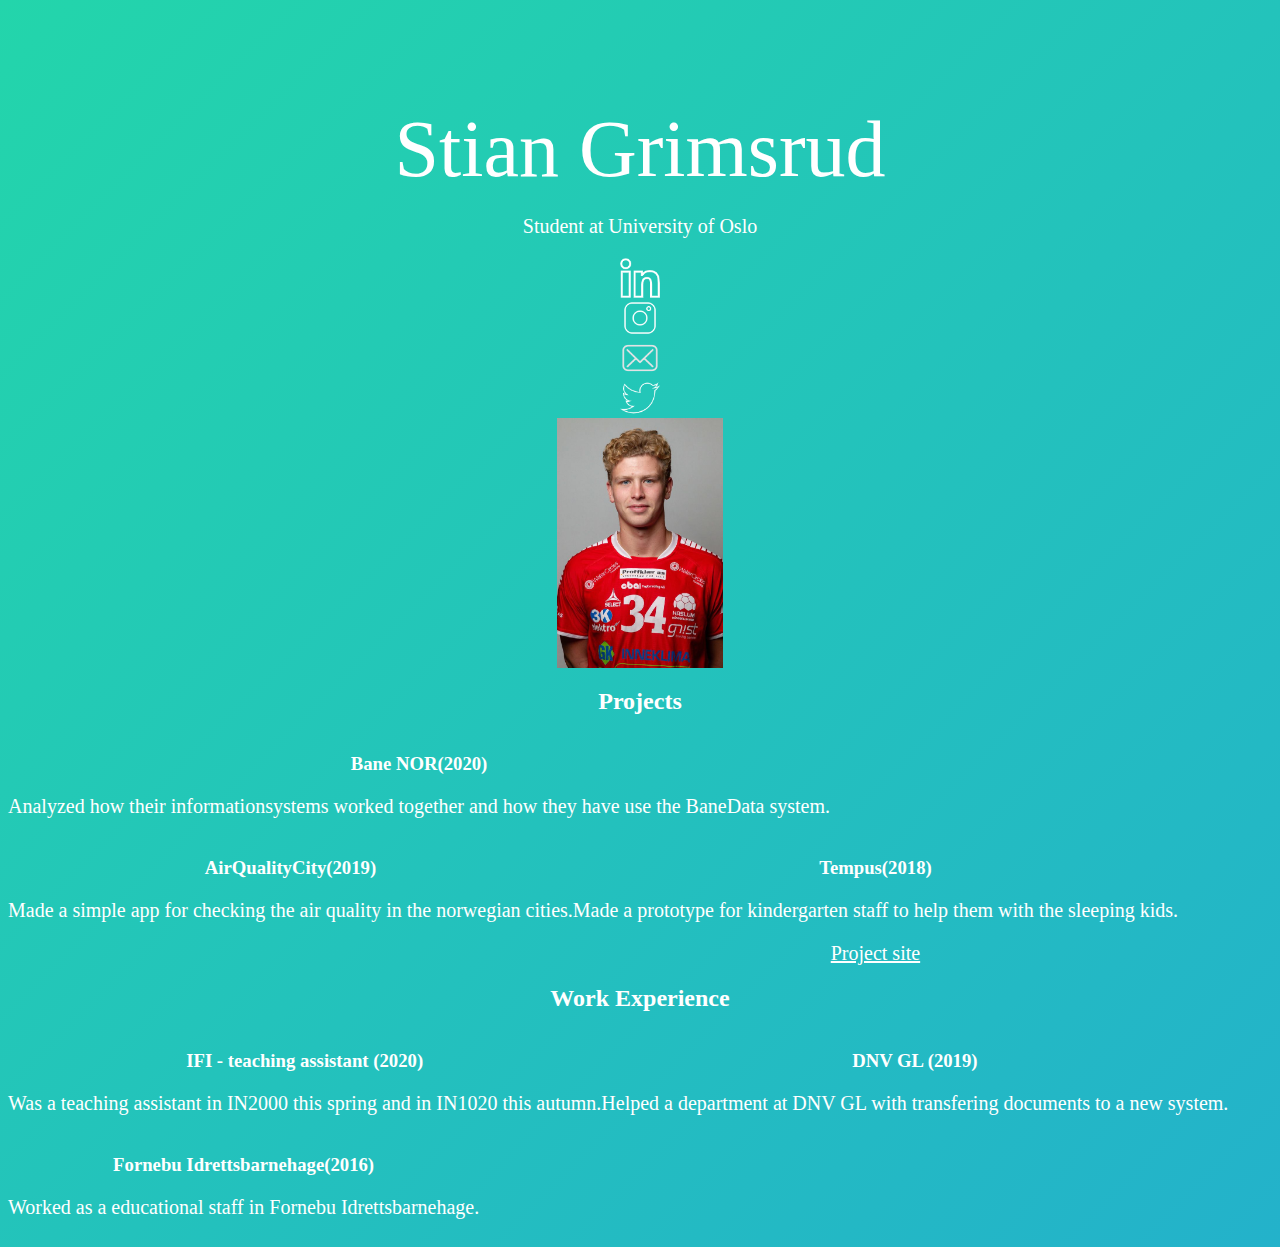
<file: Assignment 1-3/Part1/index.html>
<!DOCTYPE html>
<html lang="en">
<head>
    <meta charset="UTF-8">
    <meta name="viewport" content="width=device-width, initial-scale=1.0">
    <link rel="stylesheet" href="page.css">
    <title>Stian Grimsrud - University of Oslo</title>
</head>
<body>
    <div class = "main">
    <header class = "profile_header">
        <div class ="content_frame">
            <div class = "page_title">
                <h1 class="title">Stian Grimsrud</h1>
                <p class="para">Student at University of Oslo</p>
            </div>
        <div class="header">
            <a href="https:www.linkedin.com/in/stiangrimsrud">
            <img class = "image" src="bilder/linkedin-94.png" alt="myLinkedIn" height="40" title="LinkedIn"></a>

            <a href="https://www.instagram.com/stiangrimsrud/?hl=nb">
            <img class = "image" src="bilder/Instagram.png" alt="myInstagram" height="40" title="Instagram"></a>

            <a href="mailto: stiangrimsrud@gmail.com">
            <img class = "image" src="bilder/mailicon.png" alt="myMail" height="40" title="Mail"></a>

            <a href="https://twitter.com/SGrimsrud">
                <img class = "image" src="bilder/twitter-99.png" alt="mytwitter" height="40" title="Twitter">
            </a>
        </div>     
        <img class="me" id = "profilepicture" src="bilder/meg.jpg" alt="meg" height="250" title="Picture of Stian">
    </div>
</header>
    <h2 class="project">Projects</h2>
    <div class ="grid">
        <div class="banenor">
            <h3>Bane NOR(2020)</h3>
            <p>Analyzed how their informationsystems worked together and how they have use the BaneData system.</p>
        </div>

        <div class="airq">
            <h3>AirQualityCity(2019)</h3>
            <p>Made a simple app for checking the air quality in the norwegian cities.</p>
        </div>

        <div class="tempus">
            <h3>Tempus(2018)</h3>
            <p>Made a prototype for kindergarten staff to help them with the sleeping kids.</p>
            <a href="https://www.uio.no/studier/emner/matnat/ifi/IN1060/v18/prosjekter-2018/goal-diggers/index.html">Project site</a>
        </div>

    </div>
    <h2 class="work">Work Experience</h2>
    <div class="grid">
        
        <div class="ifi">
            <h3>IFI - teaching assistant (2020)</h3>
            <p>Was a teaching assistant in IN2000 this spring and in IN1020 this autumn.</p>
        </div>

        <div class="dnv">
            <h3>DNV GL (2019)</h3>
            <p>Helped a department at DNV GL with transfering documents to a new system.</p>
        </div>

        <div class="fornebu">
            <h3>Fornebu Idrettsbarnehage(2016)</h3>
            <p>Worked as a educational staff in Fornebu Idrettsbarnehage.</p>
        </div>
    </div>
</div>
</body>
</html>
</file>
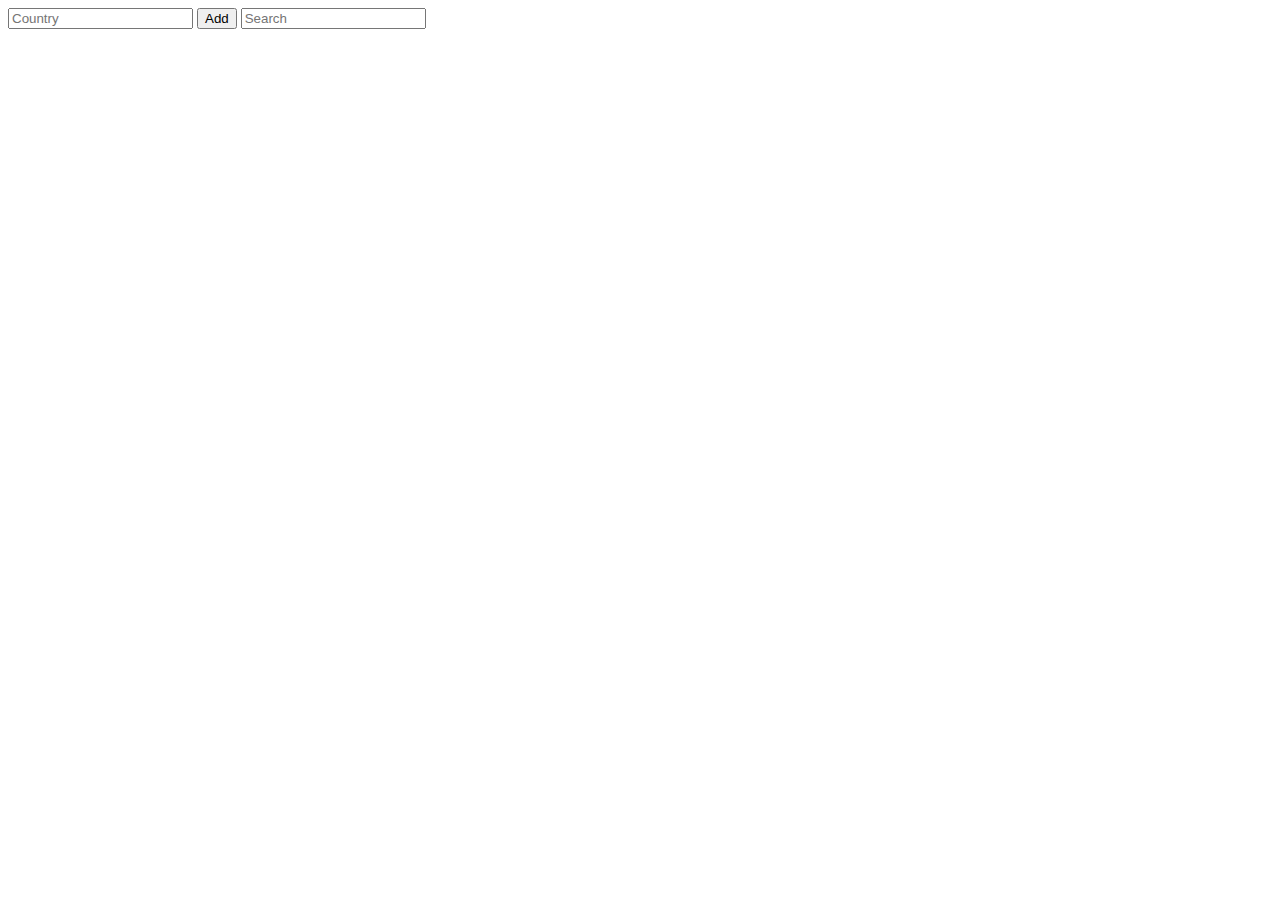
<file: Assignment 1-3/Part2/liste.html>
<!DOCTYPE html>
<html lang="en">
<head>
    <meta charset="UTF-8">
    <meta name="viewport" content="width=device-width, initial-scale=1.0">
    <link rel="stylesheet" href="https://cdnjs.cloudflare.com/ajax/libs/font-awesome/4.7.0/css/font-awesome.min.css">
    <script src="tull.js"></script>
    <title>Document</title>
</head>
<body>
    <input id="inputCountry" type="text" name="country" placeholder="Country">
        <button onclick = "checkIfEmptyInput()" id="knapp">Add</button>
        <input id="search" type="text", name="search" placeholder="Search">
        
      <ul></ul>

</body>

</html>
</file>
<file: Assignment 1-3/Part1/page.css>
body {
  font-family: Source Sans Pro;
  background: #282828;
  background: linear-gradient(-45deg, #EE7752, #E73C7E, #23A6D5, #23D5AB);
  background-size: 400% 400%;
  animation: Gradient 15s ease infinite;

}

@-webkit-keyframes Gradient {
  0%{
    background-position: 0% 50%;
  }
  50%{
    background-position: 100% 50%;
  }
  100%{
    background-position: 0% 50%;
  }
}

.title{
  font-weight: lighter;
  font-size: 80px;
  color: #fff;
  text-align: center;
  padding-top: 50px;
  margin-bottom: 0px;
}

.grid {
  display: flex;
  flex-direction: row;
  flex-wrap: wrap;
  grid-template-columns: 1fr 1fr 1fr;
  text-align: center;
  font-weight: lighter;
  color: #fff;
}

h2 {
  color: #fff;
}

p {
  color: #fff;
  font-family: Source Sans Pro;
  font-weight: lighter;
  font-size: 20px;
}

.project  {
  text-align: center;
}

.work {
  text-align: center;
}

.para {
  text-align: center;
}

.image {
  filter: invert(100%);
  display: block;
  margin-right: auto;
  margin-left: auto;
}

a {
  color: #fff;
  font-family: Source Sans Pro;
  font-weight: lighter;
  font-size: 20px;
}

.me {
  display: block;
  margin-left: auto;
  margin-right: auto;

}
</file>
